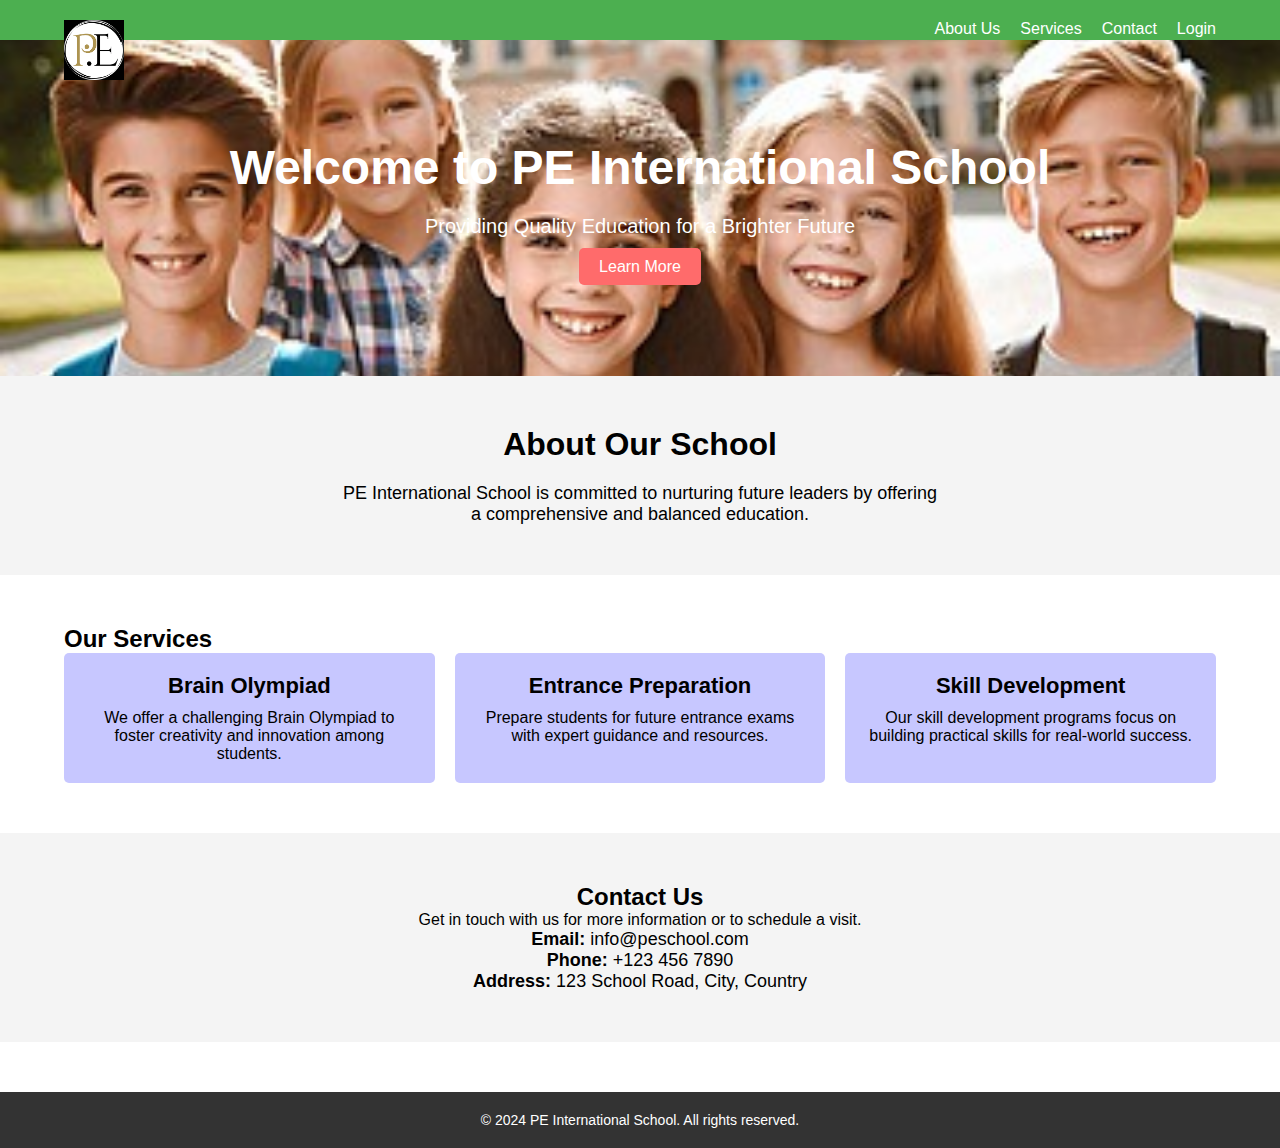
<file: index.html>
<!DOCTYPE html>
<html lang="en">
<head>
    <meta charset="UTF-8">
    <meta name="viewport" content="width=device-width, initial-scale=1.0">
    <title>Responsive School Website</title>
    <link rel="stylesheet" href="styles.css">
</head>
<body>
    <!-- Header -->
    <header class="header">
        <div class="container">
            <img src="image/logo.png" alt="School Logo" class="logo">
            <nav class="navbar">
                <ul class="nav-list">
                    <li><a href="#about">About Us</a></li>
                    <li><a href="#services">Services</a></li>
                    <li><a href="#contact">Contact</a></li>
                    <li><a href="login.html">Login</a></li>
                </ul>
            </nav>
        </div>
    </header>

    <!-- Main Section -->
    <section class="hero-section">
        <div class="hero-content">
            <h1>Welcome to PE International School</h1>
            <p>Providing Quality Education for a Brighter Future</p>
            <a href="#about" class="cta-button">Learn More</a>
        </div>
    </section>

    <!-- About Section -->
    <section id="about" class="about-section">
        <div class="container">
            <h2>About Our School</h2>
            <p>PE International School is committed to nurturing future leaders by offering a comprehensive and balanced education.</p>
        </div>
    </section>

    <!-- Services Section -->
    <section id="services" class="services-section">
        <div class="container">
            <h2>Our Services</h2>
            <div class="services-grid">
                <div class="service">
                    <h3>Brain Olympiad</h3>
                    <p>We offer a challenging Brain Olympiad to foster creativity and innovation among students.</p>
                </div>
                <div class="service">
                    <h3>Entrance Preparation</h3>
                    <p>Prepare students for future entrance exams with expert guidance and resources.</p>
                </div>
                <div class="service">
                    <h3>Skill Development</h3>
                    <p>Our skill development programs focus on building practical skills for real-world success.</p>
                </div>
            </div>
        </div>
    </section>

    <!-- Contact Section -->
    <section id="contact" class="contact-section">
        <div class="container">
            <h2>Contact Us</h2>
            <p>Get in touch with us for more information or to schedule a visit.</p>
            <div class="contact-details">
                <p><strong>Email:</strong> info@peschool.com</p>
                <p><strong>Phone:</strong> +123 456 7890</p>
                <p><strong>Address:</strong> 123 School Road, City, Country</p>
            </div>
        </div>
    </section>

    <!-- Footer -->
    <footer class="footer">
        <div class="container">
            <p>&copy; 2024 PE International School. All rights reserved.</p>
        </div>
    </footer>
</body>
</html>
</file>
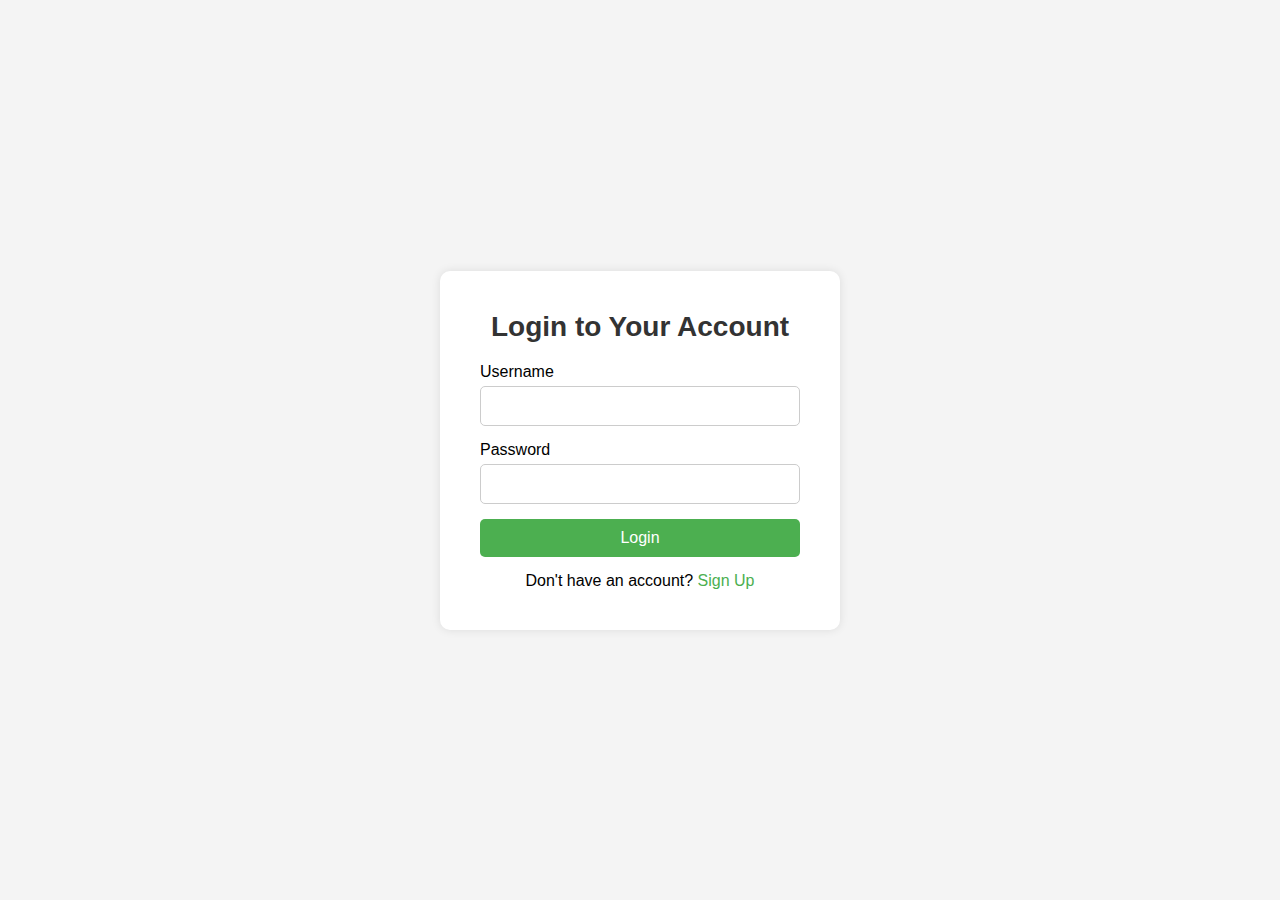
<file: login.html>
<!DOCTYPE html>
<html lang="en">
<head>
    <meta charset="UTF-8">
    <meta name="viewport" content="width=device-width, initial-scale=1.0">
    <title>Login - PE International School</title>
    <link rel="stylesheet" href="styles.css">
</head>
<body>
    <!-- Login Form Section -->
    <section class="login-section">
        <div class="login-container">
            <h2>Login to Your Account</h2>
            <form action="#" method="POST" class="login-form">
                <div class="form-group">
                    <label for="username">Username</label>
                    <input type="text" id="username" name="username" required>
                </div>
                <div class="form-group">
                    <label for="password">Password</label>
                    <input type="password" id="password" name="password" required>
                </div>
                <div class="form-group">
                    <button type="submit" class="login-button">Login</button>
                </div>
                <p>Don't have an account? <a href="#">Sign Up</a></p>
            </form>
        </div>
    </section>
</body>
</html>
</file>
<file: styles.css>
* {
    margin: 0;
    padding: 0;
    box-sizing: border-box;
    font-family: Arial, sans-serif;
}

/* Container */
.container {
    width: 90%;
    margin: 0 auto;
}



/* Login Section */
.login-section {
    display: flex;
    justify-content: center;
    align-items: center;
    min-height: 100vh;
    background-color: #f4f4f4;
}

.login-container {
    background-color: white;
    padding: 40px;
    border-radius: 10px;
    box-shadow: 0 0 10px rgba(0, 0, 0, 0.1);
    max-width: 400px;
    width: 100%;
    text-align: center;
}

.login-container h2 {
    margin-bottom: 20px;
    font-size: 28px;
    color: #333;
}

.login-form .form-group {
    margin-bottom: 15px;
    text-align: left;
}

.login-form label {
    display: block;
    font-size: 16px;
    margin-bottom: 5px;
}

.login-form input {
    width: 100%;
    padding: 10px;
    border: 1px solid #ccc;
    border-radius: 5px;
    font-size: 16px;
}

.login-button {
    width: 100%;
    padding: 10px;
    background-color: #4CAF50;
    color: white;
    border: none;
    border-radius: 5px;
    font-size: 16px;
    cursor: pointer;
}

.login-button:hover {
    background-color: #45a049;
}

.login-container p {
    margin-top: 10px;
}

.login-container a {
    color: #4CAF50;
    text-decoration: none;
}

.login-container a:hover {
    text-decoration: underline;
}

/* Responsive Design */
@media (max-width: 768px) {
    .login-container {
        padding: 20px;
    }
}
/* Header */
.header {
    background-color: #4CAF50;
    padding: 20px 0;
}

.logo {
    width: 60px;
    float: left;
}

.navbar {
    float: right;
}

.nav-list {
    list-style: none;
    display: flex;
    gap: 20px;
}

.nav-list li a {
    color: white;
    text-decoration: none;
    font-size: 16px;
}

@media (max-width: 768px) {
    .nav-list {
        flex-direction: column;
        gap: 10px;
    }
}

/* Hero Section */
.hero-section {
    background-image: url('image/img.png'); /* Replace with your image */
    background-size: cover;
    background-position: center;
    padding: 100px 0;
    text-align: center;
    color: white;
}

.hero-content h1 {
    font-size: 48px;
    margin-bottom: 20px;
}

.hero-content p {
    font-size: 20px;
    margin-bottom: 20px;
}

.cta-button {
    background-color: #ff6b6b;
    color: white;
    padding: 10px 20px;
    border: none;
    border-radius: 5px;
    text-decoration: none;
    font-size: 16px;
}

/* About Section */
.about-section {
    background-color: #f4f4f4;
    padding: 50px 0;
    text-align: center;
}

.about-section h2 {
    font-size: 32px;
    margin-bottom: 20px;
}

.about-section p {
    font-size: 18px;
    max-width: 600px;
    margin: 0 auto;
}

/* Services Section */
.services-section {
    padding: 50px 0;
    background-color: white;
}

.services-grid {
    display: flex;
    gap: 20px;
    justify-content: space-between;
}

.service {
    background-color: #c7c7ff;
    padding: 20px;
    border-radius: 5px;
    flex: 1;
    text-align: center;
}

.service h3 {
    margin-bottom: 10px;
    font-size: 22px;
}

.service p {
    font-size: 16px;
}

@media (max-width: 768px) {
    .services-grid {
        flex-direction: column;
    }
}

/* Contact Section */
.contact-section {
    background-color: #f4f4f4;
    padding: 50px 0;
    text-align: center;
}

.contact-details p {
    font-size: 18px;
}

/* Footer */
.footer {
    background-color: #333;
    color: white;
    text-align: center;
    padding: 20px 0;
    margin-top: 50px;
}

.footer p {
    font-size: 14px;
}

/* Responsive Design */
@media (max-width: 768px) {
    .hero-content h1 {
        font-size: 36px;
    }

    .hero-content p {
        font-size: 18px;
    }
}
</file>
